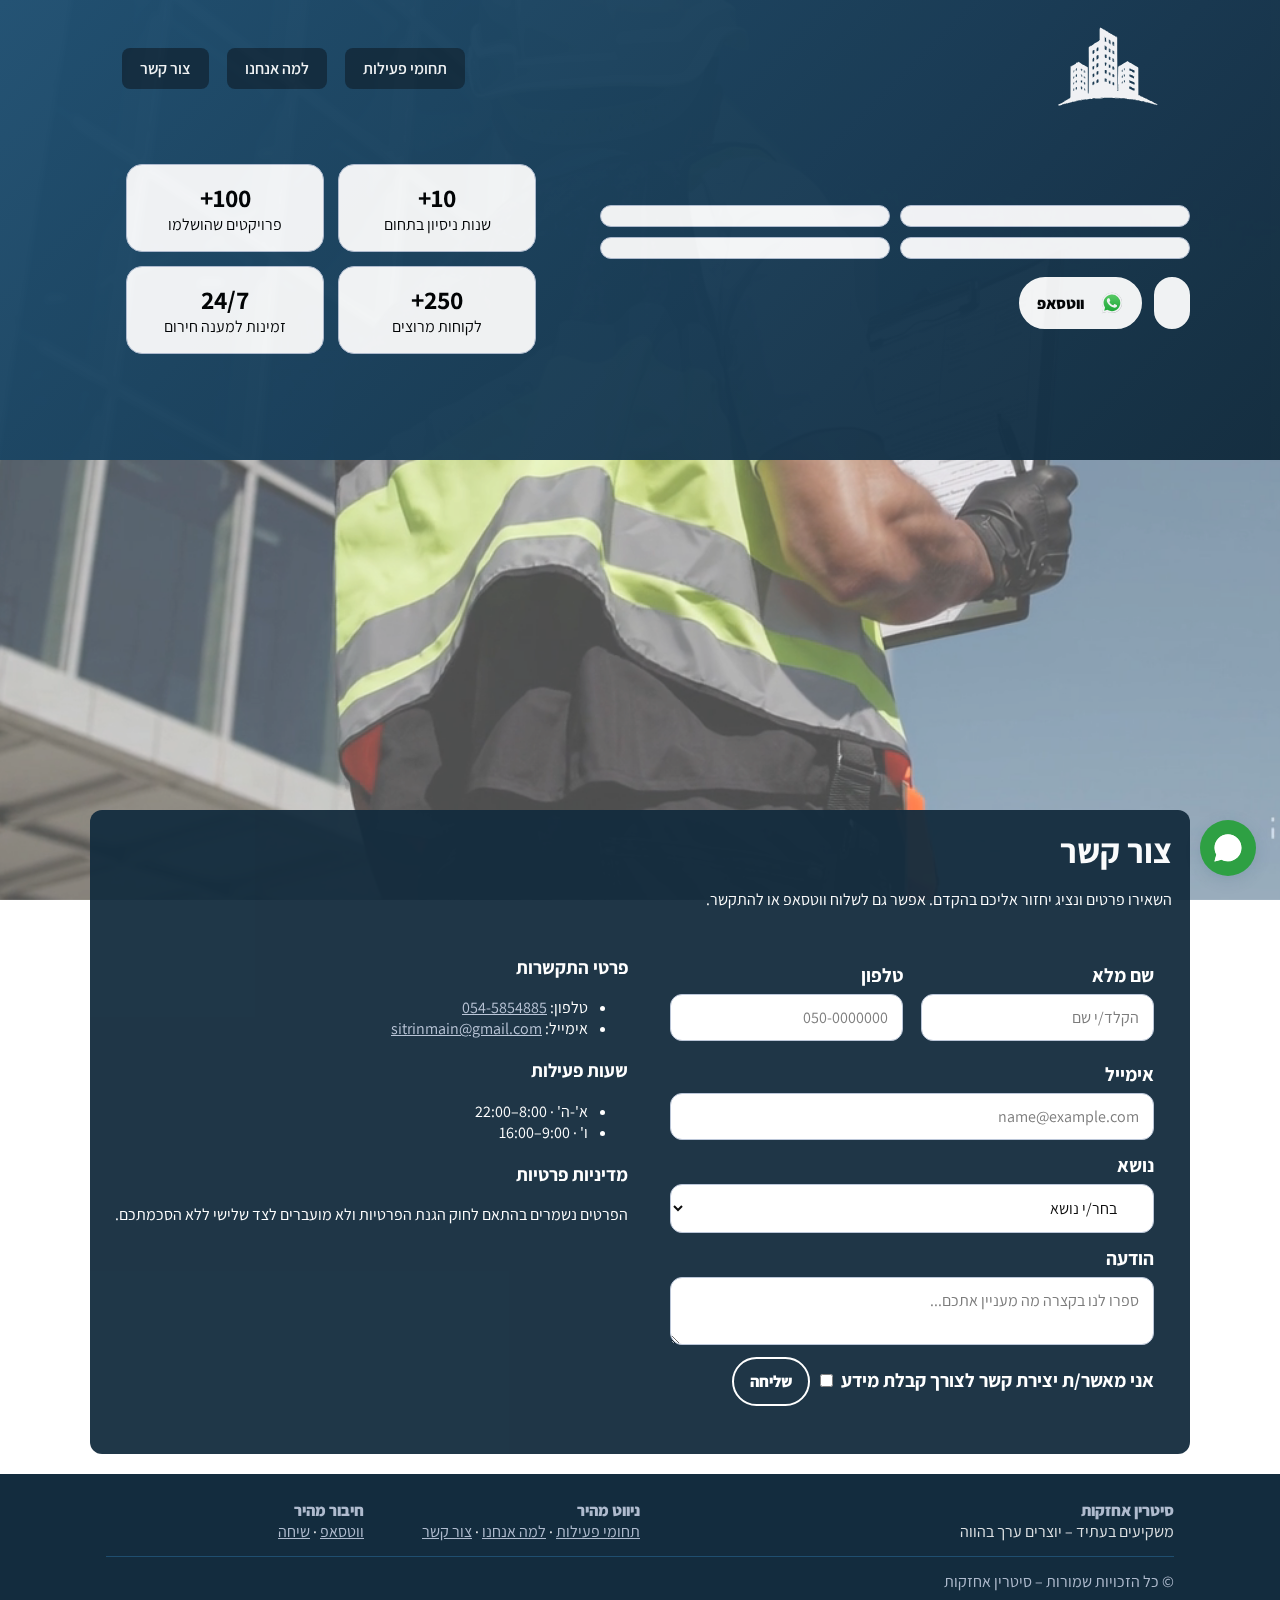
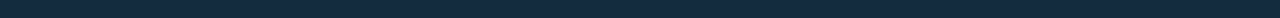
<file: index.html>
<!DOCTYPE html>
<html lang="he" dir="rtl">

<head>
  <meta charset="UTF-8" />
  <meta name="viewport" content="width=device-width, initial-scale=1" />
  <title>סיטרין אחזקות – משקיעים בעתיד</title>
  <link href="https://fonts.googleapis.com/css2?family=Assistant:wght@300;400;600;800&display=swap" rel="stylesheet">
  <link rel="icon" href="assets/icons/sitrin main favicon.png" type="image/svg+xml">
  <link rel="stylesheet" href="main.css">
  <link rel="stylesheet" href="https://fonts.googleapis.com/css2?family=Material+Symbols+Outlined:opsz,wght,FILL,GRAD@24,400,0,0&icon_names=menu" />
  </head>

<body>
  <video id="bg-video" autoplay muted loop playsinline>
    <source src="assets/background_vid.mp4" type="video/mp4">
  </video>

  <header id="home" class="header">
    <div class="container nav-header">
      <div id="logo-row" class="logo-row">
        <button class="nav-toggle" aria-label="תפריט" aria-expanded="false"></button>
        <a href="#home" class="logo-badge" aria-label="סיטרין אחזקות">
          <span aria-hidden="true"></span>
        </a>
      </div>
      <nav class="nav-bar" id="mainNav">
        <a class="nav-links" href="#domains" data-t="header.nav_domains">תחומי פעילות</a>
        <a class="nav-links" href="#why" data-t="header.nav_why">למה אנחנו</a>
        <a class="nav-links" href="#contact" data-t="header.nav_contact">צור קשר</a>
      </nav>
    </div>
    <div id="intro" class="container intro">
      <div>
        <div class="main-title" data-t="header.title"></div>
        <div class="pill" data-t="header.tagline"></div>
        <div class="bullets">
          <div class="bullet" data-t="intro.bullets.0"></div>
          <div class="bullet" data-t="intro.bullets.1"></div>
          <div class="bullet" data-t="intro.bullets.2"></div>
          <div class="bullet" data-t="intro.bullets.3"></div>
        </div>
        <div class="intro-cta">
          <button class="btn btn-ghost" data-scroll="#contact" data-t="intro.cta_primary"></button>
          <a class="btn btn-ghost" href="https://wa.me/972545854885" target="_blank" rel="noopener">
            <img src="assets/icons/whatsapp.svg" alt="WhatsApp" style="width:24px;height:24px;vertical-align:middle;margin-left:8px;">
            ווטסאפ
          </a>
        </div>
      </div>
      <div class="intro-visual">
        <div class="kpi-grid">
          <div class="kpi reveal"><b>10+</b><span>שנות ניסיון בתחום</span></div>
          <div class="kpi reveal"><b>100+</b><span>פרויקטים שהושלמו</span></div>
          <div class="kpi reveal"><b>250+</b><span>לקוחות מרוצים</span></div>
          <div class="kpi reveal"><b>24/7</b><span>זמינות למענה חירום</span></div>
        </div>
      </div>
    </div>
  </header>


  <section id="domains" class="container">
    <h2 class="section-title" data-t="domains_title"></h2>
    <p class="section-sub" data-t="domains_sub"></p>
    <div class="cards" data-dynamic="domains"></div>
  </section>

  <section id="why" class="container">
    <h2 class="section-title" data-t="why_title"></h2>
    <div class="features" data-dynamic="why_features"></div>
  </section>

  <section id="contact" class="button_container">
    <h2 class="section-title">צור קשר</h2>
    <p class="section-sub">השאירו פרטים ונציג יחזור אליכם בהקדם. אפשר גם לשלוח ווטסאפ או להתקשר.</p>
    <div class="contact">
      <form id="leadForm" class="form-title" novalidate>
        <div class="row">
          <div>
            <label for="name">שם מלא</label>
            <input id="name" name="name" placeholder="הקלד/י שם" />
          </div>
          <div>
            <label for="phone">טלפון</label>
            <input id="phone" name="phone" placeholder="050-0000000" required />
          </div>
        </div>
        <label for="email">אימייל</label>
        <input id="email" name="email" type="email" placeholder="name@example.com" required />

        <label for="topic">נושא</label>
        <select id="topic" name="topic">
          <option disabled selected value>בחר/י נושא</option>
          <option>חשמל</option>
          <option>מיזוג ואוורור</option>
          <option>תחזוקה</option>
          <option>אישור עסק</option>
          <option>בית חכם</option>
          <option>שיפוץ</option>
          <option>אחר</option>
        </select>

        <label for="msg">הודעה</label>
        <textarea id="msg" name="message" placeholder="ספרו לנו בקצרה מה מעניין אתכם..."></textarea>
        
        <label class="muted"><input type="checkbox" id="consent" required /> אני מאשר/ת יצירת קשר לצורך קבלת מידע</label>
        <a class="btn btn-primary" type="submit">שליחה</a>
      </form>

      <aside class="section-sub">
        <h3>פרטי התקשרות</h3>
        <ul>
          <li>טלפון: <a href="tel:054-5854885">054-5854885</a></li>
          <li>אימייל: <a href="mailto:sitrinmain@gmail.com">sitrinmain@gmail.com</a></li>
        </ul>
        <h3 class="mt">שעות פעילות</h3>
        <ul>
          <li>א'-ה' · 8:00–22:00</li>
          <li>ו' · 9:00–16:00</li>
        </ul>
        <h3 class="mt">מדיניות פרטיות</h3>
        <p class="muted">הפרטים נשמרים בהתאם לחוק הגנת הפרטיות ולא מועברים לצד שלישי ללא הסכמתכם.</p>
      </aside>
    </div>
  </section>

  <footer class="footer">
    <div class="container">
      <div class="foot-grid">
        <div>
          <div class="foot-title">סיטרין אחזקות</div>
          <div class="foot-sub" data-t="footer.tagline">משקיעים בעתיד – יוצרים ערך בהווה</div>
        </div>
        <div>
          <div class="foot-title">ניווט מהיר</div>
          <div><a href="#domains">תחומי פעילות</a> · <a href="#why">למה אנחנו</a> · <a href="#contact">צור קשר</a></div>
        </div>
        <div>
          <div class="foot-title">חיבור מהיר</div>
          <div><a target="_blank" rel="noopener" href="https://wa.me/972545854885">ווטסאפ</a> · <a
              href="tel:054-5854885">שיחה</a></div>
        </div>
      </div>
      <div class="foot-mini">© כל הזכויות שמורות – סיטרין אחזקות</div>
    </div>
  </footer>

  <div id="toast" class="toast" role="status" aria-live="polite"></div>

  <script src="assets/js/app.js"></script>
  <script>document.addEventListener("DOMContentLoaded", () => { window.loadContent && window.loadContent(); });</script>
  <script src="https://cdn.enable.co.il/licenses/enable-L46900m7ak45pezi-0825-73145/init.js"></script>
  <script>
    // Show/hide menu button only on mobile
    function handleNavToggleDisplay() {
      const navToggle = document.querySelector('.nav-toggle');
      if (window.innerWidth <= 900) {
        navToggle.style.display = 'inline-block';
      } else {
        navToggle.style.display = 'none';
        document.getElementById('mainNav').classList.remove('open');
        navToggle.setAttribute('aria-expanded', 'false');
      }
    }
    window.addEventListener('resize', handleNavToggleDisplay);
    document.addEventListener('DOMContentLoaded', function() {
      handleNavToggleDisplay();
      const navToggle = document.querySelector('.nav-toggle');
      const navBar = document.getElementById('mainNav');
      navToggle.addEventListener('click', function() {
        const open = navBar.classList.toggle('open');
        navToggle.setAttribute('aria-expanded', open ? 'true' : 'false');
      });
    });
  </script>

  <a href="https://wa.me/972545854885" target="_blank" rel="noopener" class="whatsapp-float" aria-label="WhatsApp">
    <img src="assets/icons/whatsapp.svg" alt="WhatsApp" />
  </a>
</body>

</html>
</file>
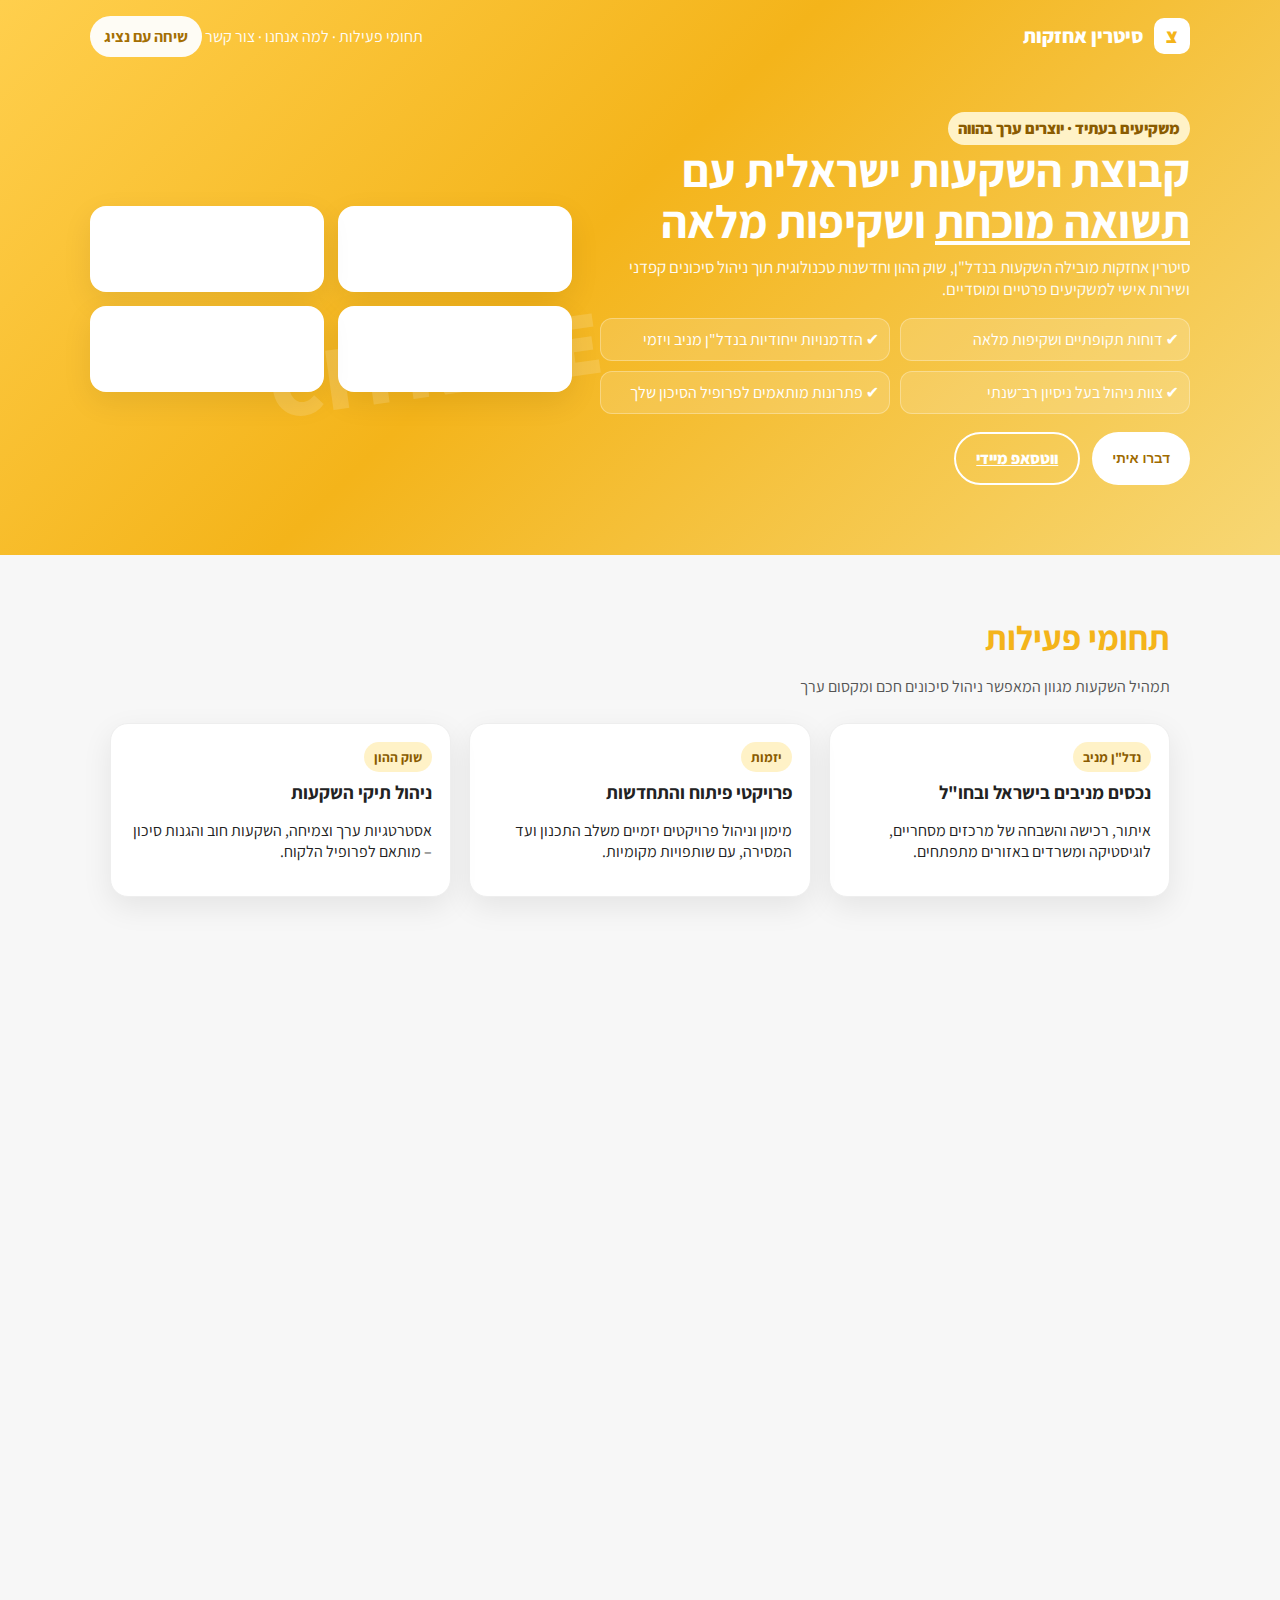
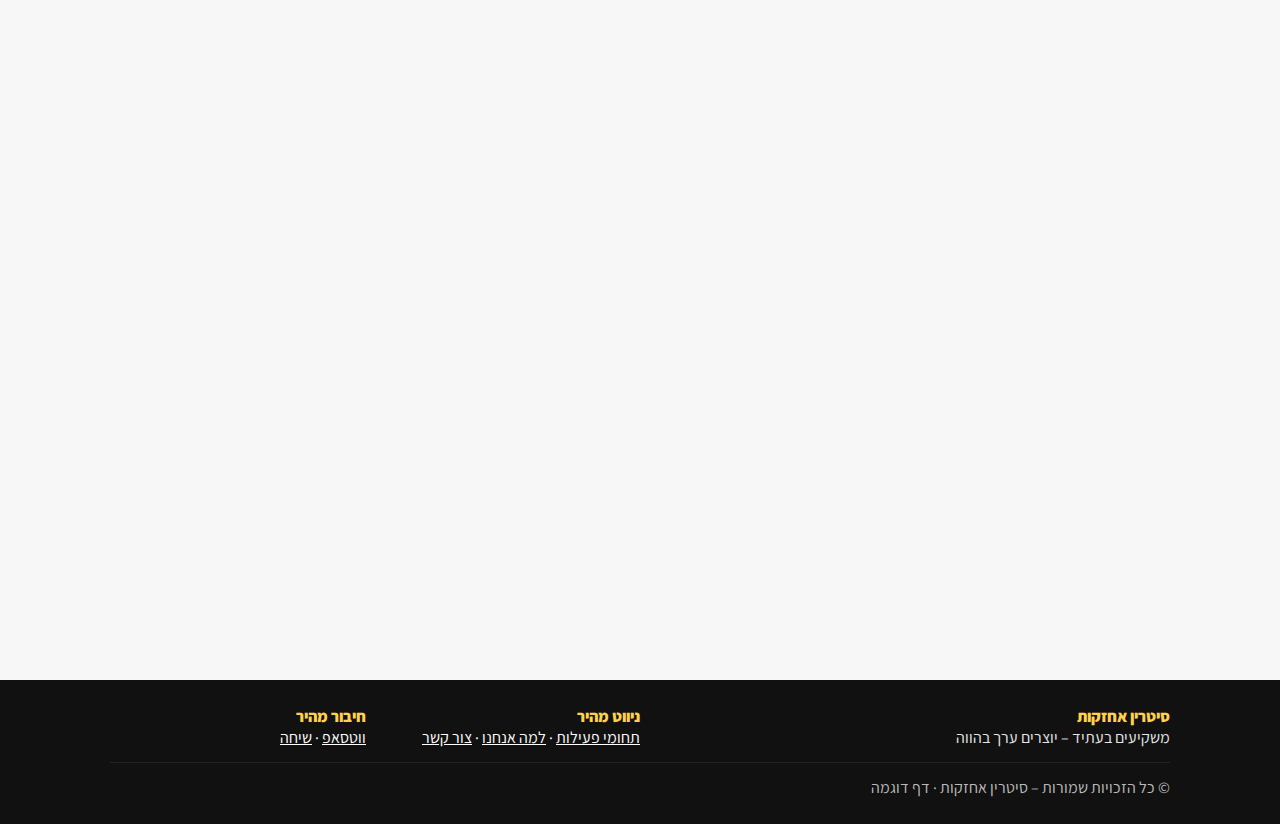
<file: sitrin_main.html>
<!DOCTYPE html>
<html lang="he" dir="rtl">
<head>
  <meta charset="UTF-8" />
  <meta name="viewport" content="width=device-width, initial-scale=1" />
  <title>סיטרין אחזקות – משקיעים בעתיד</title>
  <link href="https://fonts.googleapis.com/css2?family=Assistant:wght@300;400;600;800&display=swap" rel="stylesheet">
  <style>
    :root{
      --brand:#f4b41a; /* זהב-סיטרין */
      --brand-dark:#d99a00;
      --ink:#222;
      --ink-2:#555;
      --bg:#f7f7f7;
      --card:#fff;
      --ok:#2ea043;
      --bad:#d73a49;
      --shadow:0 10px 30px rgba(0,0,0,.08);
      --radius:18px;
    }
    *{box-sizing:border-box}
    html,body{margin:0;padding:0;background:var(--bg);color:var(--ink);font-family:'Assistant',system-ui,Segoe UI,Arial}
    a{color:inherit}
    .container{max-width:1100px;margin:auto;padding-inline:20px}

    /* ====== Header / Hero ====== */
    header{
      position:relative;
      background:linear-gradient(135deg, #ffcf4d 0%, #f4b41a 45%, #f7d774 100%);
      color:#fff;
      overflow:hidden;
    }
    .nav{
      display:flex;align-items:center;justify-content:space-between;gap:16px;
      padding:18px 0;
    }
    .logo{display:flex;align-items:center;gap:10px;font-weight:800;font-size:1.25rem}
    .logo-badge{width:36px;height:36px;border-radius:10px;background:#fff;color:var(--brand);display:grid;place-items:center;font-weight:800}
    .nav a{opacity:.95;text-decoration:none}
    .nav .cta-mini{background:#fff;color:#a06b00;padding:10px 14px;border-radius:999px;font-weight:700}

    .hero{display:grid;grid-template-columns:1.1fr .9fr;gap:28px;align-items:center;padding:40px 0 70px}
    .hero h1{margin:0 0 10px;font-size:clamp(28px,4.6vw,46px);line-height:1.1}
    .hero p{margin:0 0 18px;color:#fff;opacity:.95;font-size:1.05rem}
    .hero-card{background:rgba(255,255,255,.12);backdrop-filter: blur(6px);border:1px solid rgba(255,255,255,.35);border-radius:var(--radius);padding:18px;box-shadow:var(--shadow)}
    .bullets{display:grid;grid-template-columns:repeat(2,minmax(0,1fr));gap:10px;margin-top:8px}
    .bullet{display:flex;gap:8px;align-items:center;background:rgba(255,255,255,.15);border:1px solid rgba(255,255,255,.3);padding:10px;border-radius:12px}
    .hero-cta{display:flex;flex-wrap:wrap;gap:12px;margin-top:18px}
    .btn{display:inline-flex;align-items:center;gap:10px;border:none;border-radius:999px;padding:14px 20px;font-weight:800;cursor:pointer;transition:.2s transform,.2s filter,.2s background}
    .btn-primary{background:#fff;color:#a06b00}
    .btn-primary:hover{transform:translateY(-1px)}
    .btn-ghost{background:transparent;border:2px solid #fff;color:#fff}
    .btn-ghost:hover{filter:brightness(1.05)}

    .hero-visual{position:relative}
    .kpi-grid{display:grid;grid-template-columns:repeat(2,1fr);gap:14px}
    .kpi{background:var(--card);border-radius:16px;padding:16px;box-shadow:var(--shadow)}
    .kpi b{display:block;font-size:1.6rem}
    .ribbon{position:absolute;inset:auto -30px -30px auto;rotate:-8deg;opacity:.15;font-weight:800;font-size:92px;pointer-events:none}

    /* ====== Sections ====== */
    section{padding:60px 0}
    h2.section-title{font-size:clamp(24px,3.2vw,34px);margin:0 0 12px;color:var(--brand)}
    .section-sub{color:var(--ink-2);margin-bottom:26px}

    .cards{display:grid;grid-template-columns:repeat(3,1fr);gap:18px}
    .card{background:var(--card);border-radius:var(--radius);padding:18px;box-shadow:var(--shadow);border:1px solid #eee}
    .card h3{margin:0 0 8px}
    .chip{display:inline-block;background:#fff2c7;color:#8a5b00;padding:6px 10px;border-radius:999px;font-weight:700;font-size:.85rem;margin-bottom:8px}

    .features{display:grid;grid-template-columns:repeat(2,1fr);gap:18px}
    .feature{background:var(--card);border-radius:var(--radius);padding:18px;box-shadow:var(--shadow);border:1px solid #eee;display:flex;gap:14px}
    .feature .icon{width:46px;height:46px;border-radius:12px;background:#fff2c7;color:#8a5b00;display:grid;place-items:center;font-weight:900}

    /* ====== Contact ====== */
    .contact{display:grid;grid-template-columns:1fr 1fr;gap:18px}
    form{background:var(--card);padding:18px;border-radius:var(--radius);box-shadow:var(--shadow);border:1px solid #eee}
    .row{display:grid;grid-template-columns:1fr 1fr;gap:12px}
    label{display:block;font-weight:700;margin-top:8px;margin-bottom:6px}
    input,textarea,select{width:100%;padding:12px 14px;border:1px solid #ddd;border-radius:12px;font-family:inherit;font-size:1rem}
    textarea{min-height:120px}
    .muted{color:var(--ink-2);font-size:.95rem}

    .aside{background:linear-gradient(135deg,#fff7d6,#fff);border-radius:var(--radius);padding:18px;border:1px dashed #f2d27c}
    .aside ul{margin:8px 0 0;padding:0 18px}

    .toast{position:fixed;bottom:20px;left:20px;background:#111;color:#fff;padding:12px 16px;border-radius:12px;opacity:0;transform:translateY(10px);transition:.25s}
    .toast.show{opacity:1;transform:translateY(0)}

    /* ====== Footer ====== */
    footer{background:#111;color:#fff;padding:26px 0;margin-top:20px}
    .foot-grid{display:grid;grid-template-columns:2fr 1fr 1fr;gap:18px}
    .foot-title{color:#ffd24a;font-weight:800}
    .foot-sub{opacity:.9}
    .foot-mini{border-top:1px solid #222;margin-top:14px;padding-top:14px;color:#bbb}

    /* ====== Utilities ====== */
    .center{text-align:center}
    .pill{display:inline-flex;align-items:center;gap:8px;background:#fff2c7;color:#8a5b00;border-radius:999px;padding:6px 10px;font-weight:800}
    .grid-2{display:grid;grid-template-columns:1fr 1fr;gap:18px}
    .grid-4{display:grid;grid-template-columns:repeat(4,1fr);gap:14px}

    /* Scroll reveal */
    .reveal{opacity:0;transform:translateY(16px);transition:.6s}
    .reveal.in{opacity:1;transform:none}

    /* Responsive */
    @media (max-width: 900px){
      .hero{grid-template-columns:1fr;gap:18px}
      .cards{grid-template-columns:1fr}
      .features{grid-template-columns:1fr}
      .contact{grid-template-columns:1fr}
      .row{grid-template-columns:1fr}
      .foot-grid{grid-template-columns:1fr}
    }
  </style>
</head>
<body>
  <!-- ====== Top ====== -->
  <header id="home">
    <div class="container nav">
      <div class="logo"><span class="logo-badge">צ</span> סיטרין אחזקות</div>
      <nav>
        <a href="#domains">תחומי פעילות</a> ·
        <a href="#why">למה אנחנו</a> ·
        <a href="#contact">צור קשר</a>
        <a class="cta-mini" href="#contact">שיחה עם נציג</a>
      </nav>
    </div>

    <div class="container hero">
      <div>
        <div class="pill">משקיעים בעתיד · יוצרים ערך בהווה</div>
        <h1>קבוצת השקעות ישראלית עם <span style="text-decoration:underline">תשואה מוכחת</span> ושקיפות מלאה</h1>
        <p>סיטרין אחזקות מובילה השקעות בנדל"ן, שוק ההון וחדשנות טכנולוגית תוך ניהול סיכונים קפדני ושירות אישי למשקיעים פרטיים ומוסדיים.</p>
        <div class="bullets">
          <div class="bullet">✔ דוחות תקופתיים ושקיפות מלאה</div>
          <div class="bullet">✔ הזדמנויות ייחודיות בנדל"ן מניב ויזמי</div>
          <div class="bullet">✔ צוות ניהול בעל ניסיון רב־שנתי</div>
          <div class="bullet">✔ פתרונות מותאמים לפרופיל הסיכון שלך</div>
        </div>
        <div class="hero-cta">
          <button class="btn btn-primary" onclick="document.getElementById('contact').scrollIntoView({behavior:'smooth'})">דברו איתי</button>
          <a class="btn btn-ghost" href="https://wa.me/972501234567" target="_blank" rel="noopener">ווטסאפ מיידי</a>
        </div>
      </div>

      <div class="hero-visual">
        <div class="kpi-grid">
          <div class="kpi reveal"><b>1.2 מיליארד₪</b><span>נכסים מנוהלים (AUM)*</span></div>
          <div class="kpi reveal"><b>9.1%</b><span>תשואה ממוצעת 5 שנים*</span></div>
          <div class="kpi reveal"><b>350+</b><span>משקיעים פעילים</span></div>
          <div class="kpi reveal"><b>30+</b><span>פרויקטים פעילים</span></div>
        </div>
        <div class="ribbon">CITRINE</div>
      </div>
    </div>
  </header>

  <!-- ====== Domains ====== -->
  <section id="domains" class="container">
    <h2 class="section-title reveal">תחומי פעילות</h2>
    <p class="section-sub reveal">תמהיל השקעות מגוון המאפשר ניהול סיכונים חכם ומקסום ערך</p>
    <div class="cards">
      <div class="card reveal">
        <div class="chip">נדל"ן מניב</div>
        <h3>נכסים מניבים בישראל ובחו"ל</h3>
        <p>איתור, רכישה והשבחה של מרכזים מסחריים, לוגיסטיקה ומשרדים באזורים מתפתחים.</p>
      </div>
      <div class="card reveal">
        <div class="chip">יזמות</div>
        <h3>פרויקטי פיתוח והתחדשות</h3>
        <p>מימון וניהול פרויקטים יזמיים משלב התכנון ועד המסירה, עם שותפויות מקומיות.</p>
      </div>
      <div class="card reveal">
        <div class="chip">שוק ההון</div>
        <h3>ניהול תיקי השקעות</h3>
        <p>אסטרטגיות ערך וצמיחה, השקעות חוב והגנות סיכון – מותאם לפרופיל הלקוח.</p>
      </div>
    </div>
  </section>

  <!-- ====== Why Us ====== -->
  <section id="why" class="container">
    <h2 class="section-title reveal">למה סיטרין?</h2>
    <div class="features">
      <div class="feature reveal"><div class="icon">✓</div><div><h3>שקיפות ובקרה</h3><p>דוחות רבעוניים, עדכוני פרויקט, וממשל תאגידי מוקפד.</p></div></div>
      <div class="feature reveal"><div class="icon">★</div><div><h3>מומחיות מוכחת</h3><p>צוות ניהול רב־תחומי עם רקורד של אקזיטים והצלחות.</p></div></div>
      <div class="feature reveal"><div class="icon">⚑</div><div><h3>חיפוש ערך אקטיבי</h3><p>איתור הזדמנויות אוף־מרקט והשבחת נכסים ותזרימים.</p></div></div>
      <div class="feature reveal"><div class="icon">↻</div><div><h3>ניהול סיכונים</h3><p>פיזור, מינוף זהיר ובדיקות נאותות מעמיקות לפני כניסה.</p></div></div>
    </div>
  </section>

  <!-- ====== Contact ====== -->
  <section id="contact" class="container">
    <h2 class="section-title reveal">צור קשר</h2>
    <p class="section-sub reveal">השאירו פרטים ונציג יחזור אליכם בהקדם. אפשר גם לשלוח ווטסאפ או להתקשר.</p>
    <div class="contact">
      <form id="leadForm" class="reveal" novalidate>
        <div class="row">
          <div>
            <label for="name">שם מלא</label>
            <input id="name" name="name" placeholder="הקלד/י שם" required />
          </div>
          <div>
            <label for="phone">טלפון</label>
            <input id="phone" name="phone" placeholder="050-0000000" required />
          </div>
        </div>
        <label for="email">אימייל</label>
        <input id="email" name="email" type="email" placeholder="name@example.com" required />

        <label for="topic">נושא</label>
        <select id="topic" name="topic">
          <option>השקעות נדל"ן</option>
          <option>שוק ההון</option>
          <option>יזמות</option>
          <option>אחר</option>
        </select>

        <label for="msg">הודעה</label>
        <textarea id="msg" name="message" placeholder="ספרו לנו בקצרה מה מעניין אתכם..."></textarea>

        <label class="muted"><input type="checkbox" id="consent" required /> אני מאשר/ת יצירת קשר לצורך קבלת מידע</label>

        <div style="display:flex;gap:10px;align-items:center;margin-top:10px">
          <button class="btn btn-primary" type="submit">שליחה</button>
          <a class="btn btn-ghost" href="tel:03-1234567">☎ 03-1234567</a>
          <a class="btn btn-ghost" target="_blank" rel="noopener" href="https://wa.me/972501234567">ווטסאפ</a>
        </div>
        <p class="muted">* הנתונים בדף דוגמאיים לצורכי עיצוב והמחשה.</p>

        <!--
          ⚙️ שילוב שליחה למייל – 2 דרכים:
          1) Formspree (מהיר ללא שרת):
             - החלף את fetch ל: fetch('https://formspree.io/f/YOUR_ID',{method:'POST',headers:{'Accept':'application/json'},body:new FormData(form)})
          2) EmailJS (צד לקוח):
             - כלול <script src="https://cdn.jsdelivr.net/npm/emailjs-com@3/dist/email.min.js"></script>
             - emailjs.init('PUBLIC_KEY');
             - emailjs.send('SERVICE_ID','TEMPLATE_ID', {name, phone, email, message})
        -->
      </form>

      <aside class="aside reveal">
        <h3>פרטי התקשרות</h3>
        <ul>
          <li>טלפון: 03-1234567</li>
          <li>אימייל: info@citrine-holdings.co.il</li>
          <li>כתובת: דרך המייסדים 10, תל אביב</li>
        </ul>
        <h3 style="margin-top:18px">שעות פעילות</h3>
        <ul>
          <li>א'-ה' · 9:00–18:00</li>
          <li>ו' · 9:00–13:00</li>
        </ul>
        <h3 style="margin-top:18px">מדיניות פרטיות</h3>
        <p class="muted">הפרטים נשמרים בהתאם לחוק הגנת הפרטיות ולא מועברים לצד שלישי ללא הסכמתכם.</p>
      </aside>
    </div>
  </section>

  <footer>
    <div class="container">
      <div class="foot-grid">
        <div>
          <div class="foot-title">סיטרין אחזקות</div>
          <div class="foot-sub">משקיעים בעתיד – יוצרים ערך בהווה</div>
        </div>
        <div>
          <div class="foot-title">ניווט מהיר</div>
          <div><a href="#domains">תחומי פעילות</a> · <a href="#why">למה אנחנו</a> · <a href="#contact">צור קשר</a></div>
        </div>
        <div>
          <div class="foot-title">חיבור מהיר</div>
          <div><a target="_blank" rel="noopener" href="https://wa.me/972501234567">ווטסאפ</a> · <a href="tel:03-1234567">שיחה</a></div>
        </div>
      </div>
      <div class="foot-mini">© כל הזכויות שמורות – סיטרין אחזקות · דף דוגמה</div>
    </div>
  </footer>

  <div id="toast" class="toast" role="status" aria-live="polite"></div>

  <script>
    // Smooth reveal on scroll
    const revealObserver = new IntersectionObserver((entries)=>{
      entries.forEach(e=>{ if(e.isIntersecting){ e.target.classList.add('in'); revealObserver.unobserve(e.target);} })
    },{threshold:.16});
    document.querySelectorAll('.reveal').forEach(el=>revealObserver.observe(el));

    // Simple form validation + demo submission
    const form = document.getElementById('leadForm');
    const toast = document.getElementById('toast');
    function showToast(msg, good=true){
      toast.textContent = msg;
      toast.style.background = good ? 'var(--ok)' : 'var(--bad)';
      toast.classList.add('show');
      setTimeout(()=>toast.classList.remove('show'), 3200);
    }

    form.addEventListener('submit', async (ev)=>{
      ev.preventDefault();
      const fd = new FormData(form);
      const name = fd.get('name')?.trim();
      const phone = fd.get('phone')?.trim();
      const email = fd.get('email')?.trim();
      const message = fd.get('message')?.trim();
      const consent = document.getElementById('consent').checked;

      // Basic client checks
      if(!name || !phone || !email || !consent){
        showToast('נא למלא שם, טלפון ואימייל ולאשר יצירת קשר', false);
        return;
      }
      // ✉️ DEMO: send to mailto fallback (יחליף ל-Formspree/EmailJS בפרודקשן)
      const subject = encodeURIComponent('פניה מאתר – סיטרין אחזקות');
      const body = encodeURIComponent(`שם: ${name}\nטלפון: ${phone}\nאימייל: ${email}\nנושא: ${fd.get('topic')}\n\nהודעה:\n${message || ''}`);
      window.location.href = `mailto:info@citrine-holdings.co.il?subject=${subject}&body=${body}`;
      showToast('נשלח ללקוח הדוא"ל – תודה!');
      form.reset();
    });

    // Smooth anchor scroll for all nav links
    document.querySelectorAll('a[href^="#"]').forEach(a=>{
      a.addEventListener('click', (e)=>{
        const id = a.getAttribute('href').slice(1);
        const el = document.getElementById(id);
        if(el){ e.preventDefault(); el.scrollIntoView({behavior:'smooth'}); }
      });
    });
  </script>
</body>
</html>
</file>
<file: main.css>
:root {
  --theme-main: #205072;      /* New main theme color for business reliability */
  --brand: var(--theme-main); /* Use theme-main as brand */
  --brand-dark: #132c3e;
  --ink: #fff;
  --ink-1: #000000;
  --ink-2: #b8c3d6;
  --bg: linear-gradient(135deg, var(--brand) 0%, var(--brand-dark) 100%);
  --card: #e3eaf3;
  --ok: #2ea043;
  --bad: #d73a49;
  --shadow: 0 10px 30px rgba(32, 80, 114, .10);
  --radius: 18px;
}

html, body {
  margin: 0;
  padding: 0;
  background: transparent;
  color: var(--ink);
  font-family: 'Assistant', system-ui, Segoe UI, Arial;
  width: 100vw;
  min-width: 0;
  box-sizing: border-box;
  overflow-x: hidden;
}

a {
  color: var(--ink-2);
  text-decoration: underline;
}


.container {
  max-width: 1100px;
  width: 100%;
  margin: 0 auto;
  padding-left: 16px;
  padding-right: 16px;
  box-sizing: border-box;
  opacity: .95;
}

.button_container{
  max-width: 1100px;
  width: 100%;
  margin: 0 auto;
  padding-left: 16px;
  padding-right: 16px;
  box-sizing: border-box;
  background: var(--brand-dark);
  opacity: .95;
  padding: 18px;
  border-radius: 12px;
}
.header {
  position: relative;
  background: var(--bg);
  color: var(--ink);
  overflow: hidden;
  padding: 18px 0 0;
  opacity: .975;
}

.nav-header {
  display: flex;
  align-items: center;
  justify-content: space-between;
  gap: 24px;
  width: 100%;
  box-sizing: border-box;
  position: relative;
}

.logo-row {
  display: flex;
  align-items: center;
  gap: 10px;
  font-weight: 800;
  font-size: 1.5rem;
  margin-right: 16px;
}

.logo-badge {
  width: 100px;
  height: 100px;
  border-radius: 12px;
  background-color: var(--ink);
  -webkit-mask: url('assets/icons/sitrin_main_icon.svg') no-repeat center / 100%;
  mask: url('assets/icons/sitrin_main_icon.svg') no-repeat center / 100%;
  object-fit: cover;
}

.nav-bar {
  display: flex;
  flex-direction: row;
  gap: 18px;
  align-items: center;
  margin-left: 16px;
}

.nav-bar .nav-links,
.nav-bar .cta-mini {
  display: inline-flex;
  align-items: center;
  text-align: center;
  padding: 10px 18px;
  border-radius: 8px;
  font-size: 1em;
  background: var(--brand-dark);
  color: var(--ink);
  border: none;
  transition: background .2s;
  text-decoration: none;
  font-weight: 600;
}

.nav-bar .nav-links:hover,
.nav-bar .cta-mini:hover {
  background: var(--brand);
  color: var(--ink);
}

.nav-bar .cta-mini {
  font-weight: 800;
  background: var(--brand);
  color: var(--ink);
  border: 1px solid var(--ink-2);
}

.nav-toggle {
  display: none;
  background: transparent;
  border: none;
  width: 32px;
  height: 32px;
  cursor: pointer;
  margin-right: 8px;
  mask: url('assets/icons/menu.svg') no-repeat center / contain;
  -webkit-mask: url('assets/icons/menu.svg') no-repeat center / contain;
  background-color: var(--ink);
  transition: background 0.2s;
}

.intro {
  display: grid;
  grid-template-columns: 1.1fr .9fr;
  gap: 28px;
  align-items: center;
  padding: 10px 0 70px;
}

.intro h1 {
  margin: 0 0 10px;
  font-size: clamp(28px, 4.6vw, 46px);
  line-height: 1.1;
}

.intro p {
  margin: 0 0 18px;
  color: var(--ink-2);
  opacity: .95;
  font-size: 1.05rem;
}

.pill {
  background: transparent;
  color: var(--ink);
  border-radius: 999px;
  font-weight: 700;
  font-size: .85rem;
  margin-bottom: 12px;
}

.bullets {
  display: grid;
  grid-template-columns: repeat(2, minmax(0, 1fr));
  gap: 10px;
  margin-top: 8px;
}

.bullet {
  display: flex;
  gap: 8px;
  align-items: center;
  background: var(--ink);
  border: 1px solid var(--ink-2);
  padding: 10px;
  border-radius: 12px;
  color: var(--ink-1);
  font-weight: 600;
}

.intro-cta {
  display: flex;
  flex-wrap: wrap;
  gap: 12px;
  margin-top: 18px;
}

.btn,
.btn-ghost,
.btn-primary,
.intro-cta a.btn,
.intro-cta button.btn {
  font-family: inherit;
  font-weight: 800;
  font-size: 1rem;
  text-align: center;
  text-decoration: none;
  display: inline-flex;
  align-items: center;
  justify-content: center;
  cursor: pointer;
  border: 2px solid var(--ink);
  border-radius: 999px;
  padding: 12px 16px;
  background: var(--ink);
  color: var(--ink-1);
}

.btn-primary {
  background: var(--brand-dark);
  color: var(--ink);
}

.btn-primary:hover {
  transform: translateY(-1px);
  background: var(--brand);
}

.btn-ghost {
  background: transparent;
  color: var(--ink);
}

.btn-ghost:hover {
  filter: brightness(1.05);
}

.btn-ghost img,
.btn-primary img {
  vertical-align: middle;
  margin-left: 8px;
  display: inline-block;
}

.actions {
  display: flex;
  flex-wrap: wrap;
  gap: 12px;
  align-items: center;
  justify-content: center;
}

.btn,
.btn-ghost,
.btn-primary {
  display: inline-flex;
  align-items: center;
  justify-content: center;
  gap: 8px;
}

.intro-visual {
  position: relative;
  padding: 18px;
}

.kpi-grid {
  display: grid;
  grid-template-columns: repeat(2, 1fr);
  gap: 14px;
  background: transparent;
  border-radius: var(--radius);
  padding: 18px;
}

.kpi {
  background: var(--ink);
  border-radius: 16px;
  padding: 16px;
  color: var(--ink);
  border: 1px solid var(--ink-2);
  text-align: center;
}

.kpi b {
  display: block;
  font-size: 1.6rem;
}

section {
  padding: 60px 0;
}

.main-title {
  font-size: clamp(28px, 4vw, 42px);
  font-weight: 800;
  color: var(--ink);
  margin: 0 0 16px;
  text-align: right;
  letter-spacing: 0.5px;
}

.section-title {
  font-size: clamp(24px, 3.2vw, 34px);
  margin: 0 0 12px;
  color: var(--ink);
  font-weight: 700;
  text-align: right;
}

.section-sub {
  color: var(--ink);
  margin-bottom: 26px;
  text-align: right;
}

.cards {
  display: grid;
  grid-template-columns: repeat(3, 1fr);
  gap: 18px;
  background: transparent;
  border-radius: var(--radius);
  padding: 18px;
}

.card {
  background: var(--brand-dark);
  border-radius: var(--radius);
  padding: 18px;
  color: var(--ink);
}

.card h3 {
  margin: 0 0 8px;
}

.chip {
  display: inline-block;
  background: var(--brand);
  color: var(--ink);
  padding: 6px 10px;
  border-radius: 999px;
  font-weight: 700;
  font-size: .85rem;
  margin-bottom: 8px;
}

/* Contact */
.contact {
  display: grid;
  grid-template-columns: 1fr 1fr;
  gap: 24px;
}

form {
  background: transparent;
  padding: 18px;
  border-radius: var(--radius);
  /* border: 1px solid var(--ink-2); */
  color: var(--ink-1);
  width: 100%;
  box-sizing: border-box;
}

.row {
  display: grid;
  grid-template-columns: 1fr 1fr;
  gap: 18px;
}

.form-title {
  font-size: 1.2rem;
  font-weight: 700;
  margin-bottom: 12px;
  color: var(--ink);
}

label {
  display: block;
  font-weight: 700;
  margin-top: 8px;
  margin-bottom: 6px;
}

label.muted {
  display: inline-flex;
  align-items: center;
  gap: 8px;
  flex-direction: row-reverse;
  white-space: nowrap;
}

label.muted input[type="checkbox"] {
  margin: 0 0 0 6px;
}

input,
textarea,
select {
  width: 100%;
  box-sizing: border-box;
  padding: 12px 14px;
  border: 1px solid var(--ink-2);
  border-radius: 12px;
  font-family: inherit;
  font-size: 1rem;
  background: var(--ink);
  color: var(--ink-1);
  margin-bottom: 12px;
  display: block;
}

select {
  padding-right: 32px;
}

.features {
  display: grid;
  grid-template-columns: repeat(2, 1fr);
  gap: 18px;
  background: transparent;
  border-radius: var(--radius);
  padding: 18px;
}

.feature {
  background: var(--brand-dark);
  border-radius: var(--radius);
  padding: 18px;
  display: flex;
  gap: 14px;
}

.feature .icon {
  width: 46px;
  height: 46px;
  border-radius: 12px;
  background: var(--brand);
  color: var(--ink);
  display: grid;
  place-items: center;
  font-weight: 900;
}

.feature h3,
.feature p {
  color: var(--ink);
}

/* Footer */
.footer {
  background: var(--brand-dark);
  color: var(--ink);
  padding: 26px 0;
  margin-top: 20px;
}

.foot-grid {
  display: grid;
  grid-template-columns: 2fr 1fr 1fr;
  gap: 18px;
}

.foot-title {
  color: var(--ink-2);
  font-weight: 800;
}

.foot-sub {
  opacity: .9;
}

.foot-mini {
  border-top: 1px solid var(--brand);
  margin-top: 14px;
  padding-top: 14px;
  color: var(--ink-2);
}

/* Utilities */
.center {
  text-align: center;
}

.reveal {
  opacity: 0;
  transform: translateY(16px);
  transition: .6s;
}

.reveal.in {
  opacity: 1;
  transform: none;
  color: var(--ink-1);
}

/* Background Video */
#bg-video {
  position: fixed;
  top: 0;
  left: 0;
  min-width: 100vw;
  min-height: 100vh;
  width: 100vw;
  height: 100vh;
  object-fit: cover;
  z-index: -1;
  opacity: 0.7; /* Adjust for desired effect */
  pointer-events: none;
}

/* WhatsApp Float Button */
.whatsapp-float {
  position: fixed;
  bottom: 24px;
  right: 24px;
  z-index: 999;
  width: 56px;
  height: 56px;
  background: var(--ok, #2ea043);
  border-radius: 50%;
  box-shadow: 0 4px 16px rgba(32,80,114,0.15);
  display: flex;
  align-items: center;
  justify-content: center;
  transition: box-shadow 0.2s, transform 0.2s;
}
.whatsapp-float:hover {
  box-shadow: 0 8px 24px rgba(32,80,114,0.22);
  transform: scale(1.07);
}
.whatsapp-float img {
  width: 32px;
  height: 32px;
  display: block;
  filter: brightness(0) invert(1); /* Makes SVG icon white */
}

/* Responsive */
@media (max-width: 900px) {

  
  .main-title{
    align-items: center;
    text-align: center;
    justify-content: center;
  }

  .actions {
    display: grid;
    gap: 12px;
    justify-content: center;
  }

  .inp

  .intro-cta,
  .pill {
    align-items: center;
    justify-content: center;
    text-align: center;
  }

  .bullet,
  .bullets {
    display: grid;
    justify-content: center;
    text-align: center;
    flex-direction: column;
    gap: 12px;
    padding: 18px;
  }

  .container,
  .button_container {
    max-width: 100vw;
    width: 100%;
    margin: 0 auto;
    box-sizing: border-box;
    padding-left: 8px;
    padding-right: 8px; 
  }

  .button_container {
    background: var(--bg);
    display: flex;
    flex-direction: column;
    gap: 12px;
    align-items: stretch;
    padding: 18px;
    border-radius: 12px;
    opacity: .95;
  }

  .nav-header {
    flex-direction: column;
    align-items: stretch;
    gap: 0;
    width: 100%;
  }

  .logo-row {
    justify-content: center;
    align-items: center;
    text-align: center;
    width: 100%;
    margin-bottom: 8px;
    margin-right: 0;
    position: relative;
  }


  .nav-toggle {
    right: 0;
    display: inline-block;
    position: absolute;
    top: 50%;
    transform: translateY(-50%);
    z-index: 2;
    mask: url('assets/icons/menu.svg') no-repeat center / contain;
    -webkit-mask: url('assets/icons/menu.svg') no-repeat center / contain;
    background: var(--ink);
    width: 24px;
    height: 24px;
  }

  .nav-bar {
    flex-direction: column;
    gap: 0;
    justify-content: flex-start;
    align-items: stretch;
    text-align: center;
    width: 100%;
    background: var(--brand-dark);
    border-radius: 0 0 12px 12px;
    box-shadow: 0 4px 16px rgba(0,0,0,0.08);
    position: absolute;
    top: 100%;
    left: 0;
    right: 0;
    display: none;
  }

.intro-cta {
    align-items: center;
    justify-content: center;
    text-align: center;
  }

  
  .nav-bar.open {
    display: flex;
  }

  .nav-bar .nav-links,
  .nav-bar .cta-mini {
    min-width: 100%;
    text-align: center;
    justify-content: center;
    align-items: center;
    padding: 16px 0;
    border-radius: 0;
    font-size: 1.1em;
    margin: 0;
    border-bottom: 1px solid var(--card);
  }

  .nav-bar .nav-links:last-child,
  .nav-bar .cta-mini:last-child {
    border-bottom: none;
  }

  .intro {
    grid-template-columns: 1fr;
    gap: 18px;
    padding: 10px 0 40px;
  }

  .cards {
    grid-template-columns: 1fr;
    padding: 8px;
    gap: 12px;
  }

  .features {
    grid-template-columns: 1fr;
    padding: 8px;
    gap: 12px;
  }

  .form-title,
  .contact {
    grid-template-columns: 1fr;
    gap: 12px;
    padding: 0;
  }

  .input, .textarea, .select {
    width: 100%;
    padding: 12px 16px;
    border: 1px solid var(--ink-2);
    border-radius: 12px;
    background: var(--bg);
    box-shadow: 0 2px 4px rgba(0,0,0,0.1);
  }

  .row {
    grid-template-columns: 1fr;
    gap: 12px;
  }

  .foot-grid {
    grid-template-columns: 1fr;
    gap: 12px;
  }

  .whatsapp-float {
    bottom: 16px;
    left: 16px;
    width: 48px;
    height: 48px;
  }
  .whatsapp-float img {
    width: 28px;
    height: 28px;
    filter: brightness(0) invert(1); /* Ensures white icon on mobile too */
  }
}
</file>
